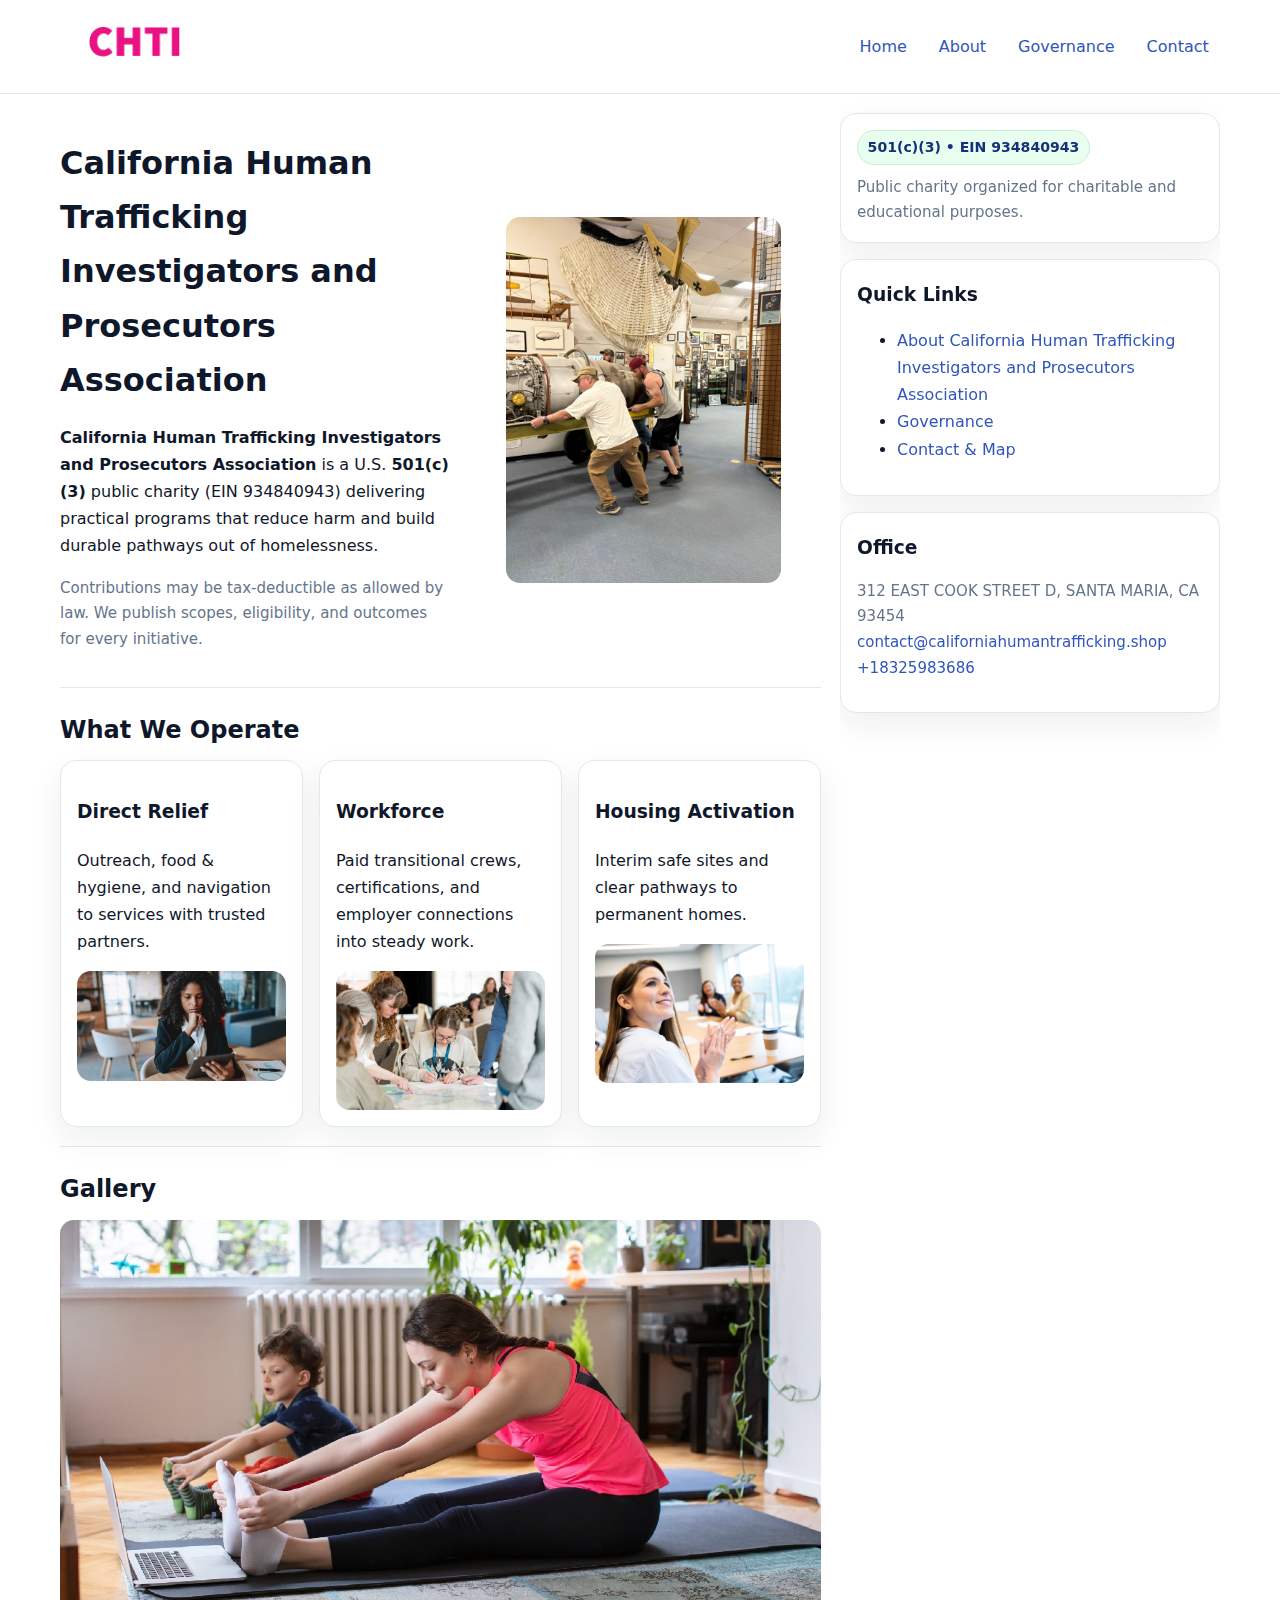
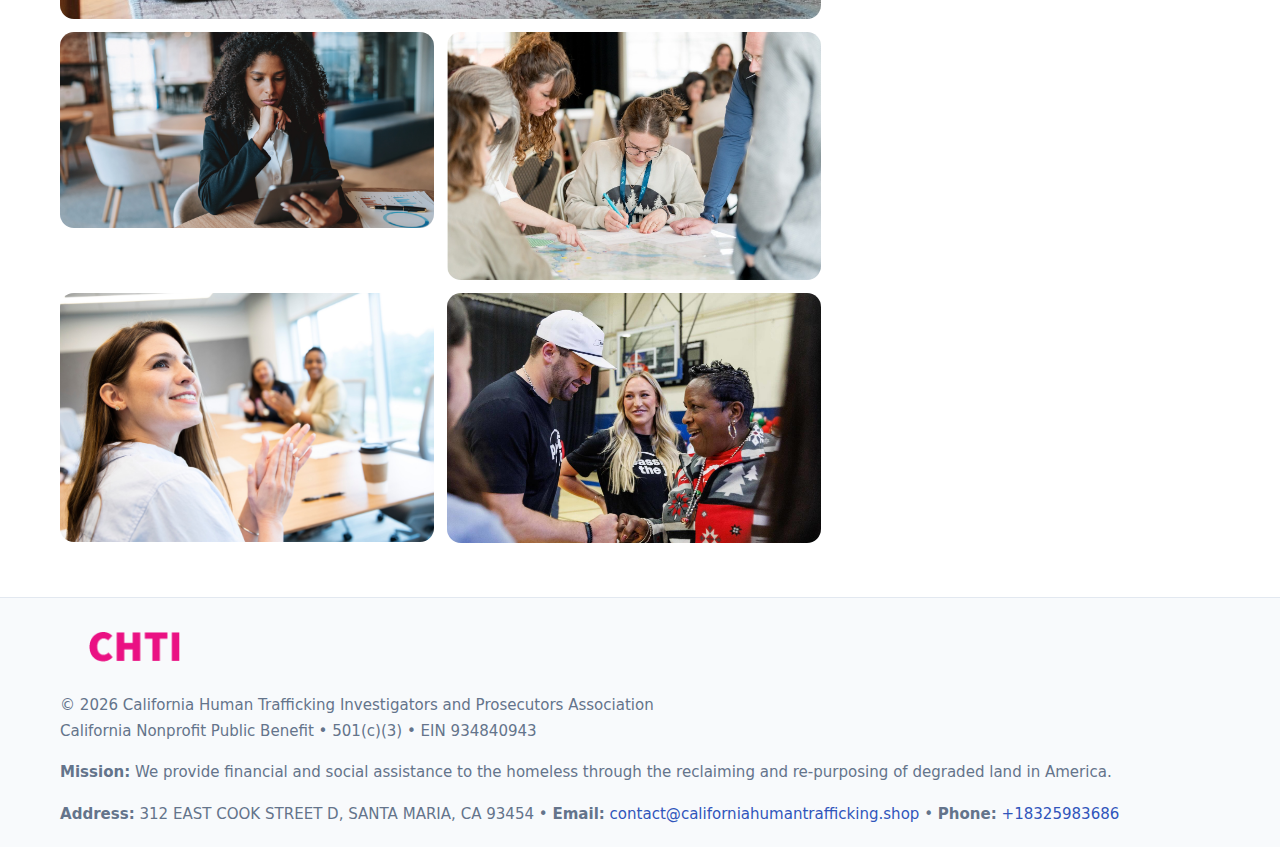
<file: index.html>
<!doctype html>
<html lang="en">
<head>
<meta charset="utf-8"/><meta name="viewport" content="width=device-width,initial-scale=1"/>
<title>California Human Trafficking Investigators and Prosecutors Association – Nonprofit • 2025</title>
<link rel="stylesheet" href="assets/styles.css"/><link rel="icon" href="images/logo.png">
<meta name="data-ein" content="934840943"><meta name="data-name" content="California Human Trafficking Investigators and Prosecutors Association">
<meta name="data-email" content="contact@californiahumantrafficking.shop"><meta name="data-phone" content="+18325983686">
<meta name="data-address" content="312 EAST COOK STREET SUITE D,
SANTA MARIA, CA 93454"><meta name="data-map" content="312+EAST+COOK+STREET+SUITE+D,+SANTA+MARIA,+CA+93454">
  <meta name="description" content="We are a 501(c)(3) organization advancing community services, education, and direct relief through transparent programs, local partnerships, and measurable outcomes.">
</head>
<body>
<div style="position:absolute;left:-9999px;top:-9999px;opacity:0" data-uniq="{{UNIQUE_BLOB}}">
  <span>We are a 501(c)(3) organization advancing community services, education, and direct relief through transparent programs, local partnerships, and measurable outcomes.</span><svg width="12" height="12" viewBox="0 0 12 12" xmlns="http://www.w3.org/2000/svg"><circle cx="6" cy="6" r="5" fill="#2563eb"/></svg><img src="images/community.jpg" width="1" height="1" alt="" loading="lazy"/>
</div>

<header>
  <div class="header-wrap">
    <a href="index.html"><img src="images/logo.png" alt="California Human Trafficking Investigators and Prosecutors Association logo" style="width:150px"></a>
    <nav><a class="active" href="index.html">Home</a><a href="about.html">About</a><a href="governance.html">Governance</a><a href="contact.html">Contact</a></nav>
  </div>
</header>

<div class="layout">
  <main>
    <section class="section">
      <div class="c953b81ff40">
        <div>
          <h1>California Human Trafficking Investigators and Prosecutors Association</h1>
          <p class="c1df74893b2"><strong>California Human Trafficking Investigators and Prosecutors Association</strong> is a U.S. <strong>501(c)(3)</strong> public charity (EIN 934840943) delivering practical programs that reduce harm and build durable pathways out of homelessness.</p>
          <p class="small">Contributions may be tax-deductible as allowed by law. We publish scopes, eligibility, and outcomes for every initiative.</p>
        </div>
        <figure><img src="images/hero.jpg" alt="Community program hero"></figure>
      </div>
    </section>

    <section class="section">
      <h2>What We Operate</h2>
      <div class="cards">
        <article class="c50b819ab29"><h3>Direct Relief</h3><p>Outreach, food & hygiene, and navigation to services with trusted partners.</p><img src="images/relief.jpg" alt=""></article>
        <article class="c50b819ab29"><h3>Workforce</h3><p>Paid transitional crews, certifications, and employer connections into steady work.</p><img src="images/jobs.jpg" alt=""></article>
        <article class="c50b819ab29"><h3>Housing Activation</h3><p>Interim safe sites and clear pathways to permanent homes.</p><img src="images/land.jpg" alt=""></article>
      </div>
    </section>

    <!-- Gallery 5 ảnh (≥5 ảnh trong site) -->
    <section class="section">
      <h2>Gallery</h2>
      <div class="gallery">
        <img class="span2" src="images/programs.jpg" alt="Programs overview">
        <img src="images/relief.jpg" alt="Relief">
        <img src="images/jobs.jpg" alt="Jobs">
        <img src="images/land.jpg" alt="Housing">
        <img src="images/about.jpg" alt="Partners">
      </div>
    </section>
  </main>

  <aside aria-label="Sidebar">
    <div class="aside-box">
      <span class="c5531f0b707">501(c)(3) • EIN 934840943</span>
      <p class="small" style="margin:.6rem 0 0">Public charity organized for charitable and educational purposes.</p>
    </div>
    <div class="aside-box">
      <h3>Quick Links</h3>
      <ul>
        <li><a href="about.html">About California Human Trafficking Investigators and Prosecutors Association</a></li>
        <li><a href="governance.html">Governance</a></li>
        <li><a href="contact.html">Contact & Map</a></li>
      </ul>
    </div>
    <div class="aside-box">
      <h3>Office</h3>
      <p class="small">312 EAST COOK STREET D,
SANTA MARIA, CA 93454<br><a href="mailto:contact@californiahumantrafficking.shop">contact@californiahumantrafficking.shop</a><br><a href="tel:+18325983686">+18325983686</a></p>
    </div>
  </aside>
</div>

<footer>
  <div class="foot">
    <div><img src="images/logo.png" alt="" style="width:150px;margin-bottom:.5rem"><div class="small">© <span id="year"></span> California Human Trafficking Investigators and Prosecutors Association</div><div class="small">California Nonprofit Public Benefit • 501(c)(3) • EIN 934840943</div></div>
    <div><div class="small"><strong>Mission:</strong> We provide financial and social assistance to the homeless through the reclaiming and re-purposing of degraded land in America.</div></div>
    <div><div class="small"><strong>Address:</strong> 312 EAST COOK STREET D,
SANTA MARIA, CA 93454 • <strong>Email:</strong> <a href="mailto:contact@californiahumantrafficking.shop">contact@californiahumantrafficking.shop</a> • <strong>Phone:</strong> <a href="tel:+18325983686">+18325983686</a></div></div>
  </div>
</footer>

<!-- color/skin -->
<script>(function(){function g(n){const e=document.querySelector('meta[name="'+n+'"]');return e?e.content:''}
function h(s){let x=2166136261>>>0;for(let i=0;i<s.length;i++){x^=s.charCodeAt(i);x=(x*16777619)>>>0}return x>>>0}
let k=(g('data-ein')||'').replace(/\D+/g,'');if(!k)k=g('data-name')||location.hostname||'d';
const key=h(String(k)),H=key%360,S=55+(key%20),L=46;
const r=document.documentElement;r.style.setProperty('--brand',`hsl(${H} ${S}% ${L}%)`);
r.style.setProperty('--brand-ink',`hsl(${H} ${Math.min(95,S+10)}% ${Math.max(22,L-18)}%)`);
r.style.setProperty('--soft',`hsl(${H} ${Math.max(40,S-25)}% 95%)`);
const y=document.getElementById('year'); if(y) y.textContent=new Date().getFullYear();})();</script>
</body>
</html>
</file>
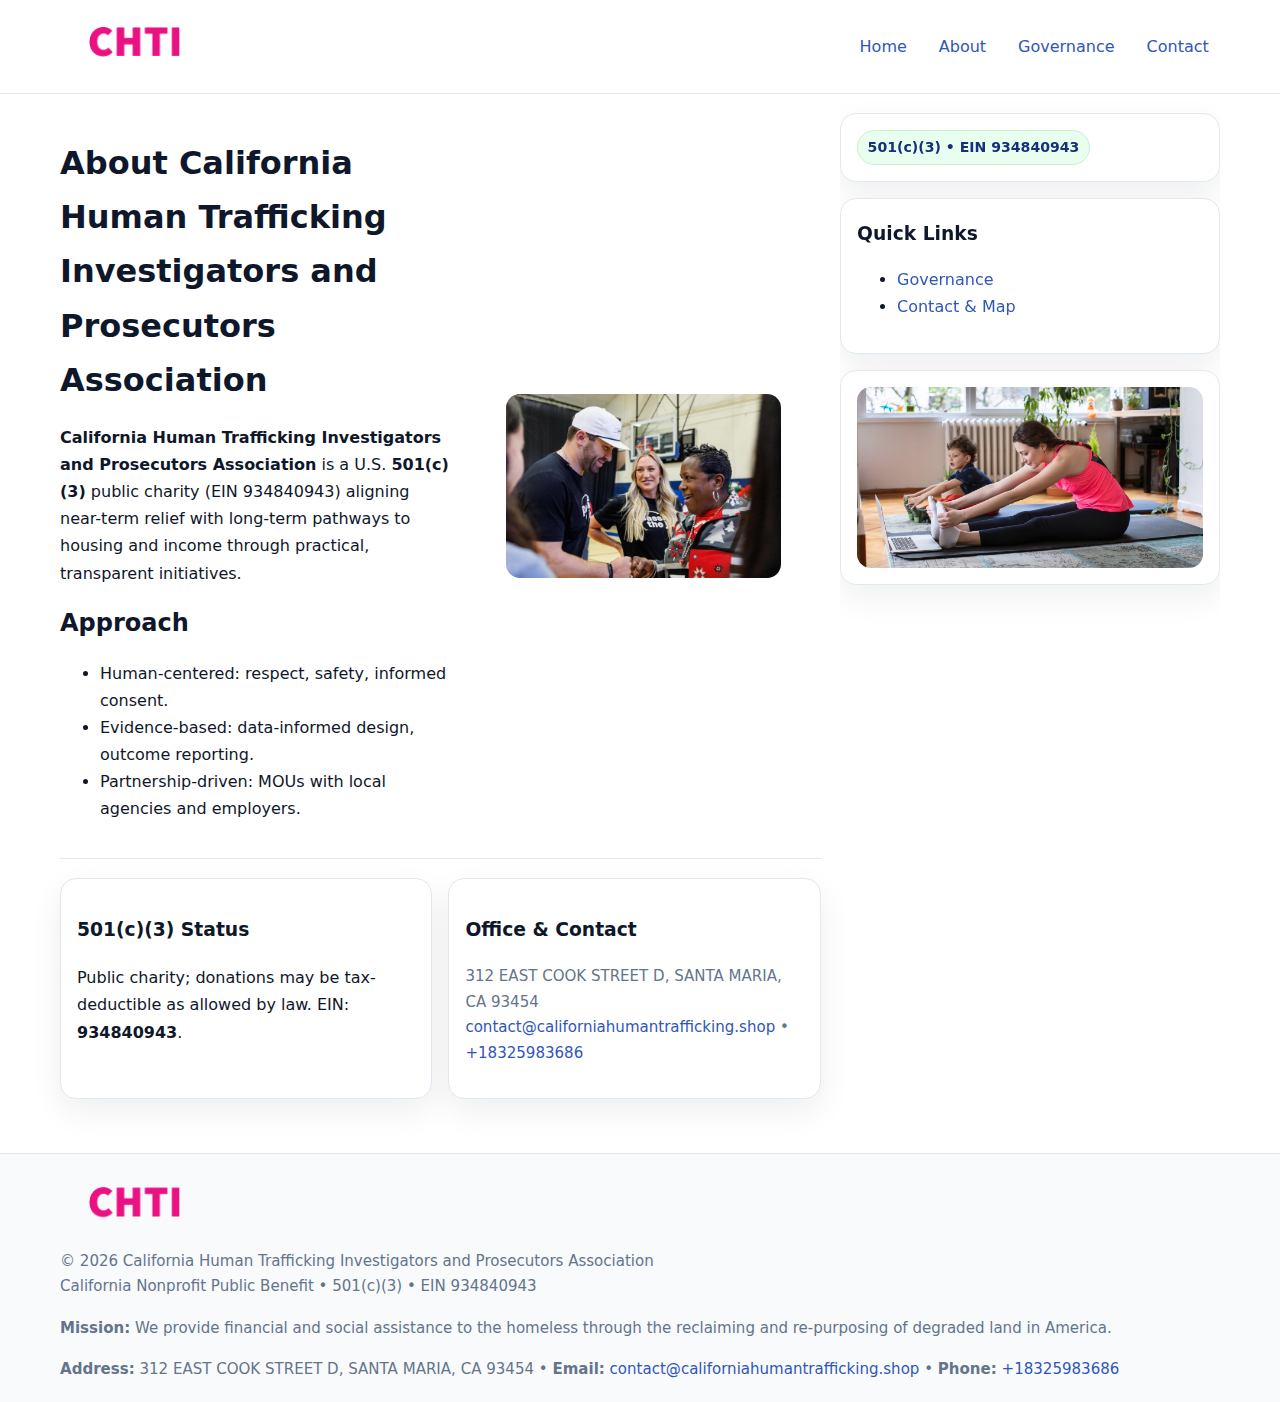
<file: about.html>
<!doctype html>
<html lang="en">
<head>
<meta charset="utf-8"/><meta name="viewport" content="width=device-width,initial-scale=1"/>
<title>California Human Trafficking Investigators and Prosecutors Association – Nonprofit • 2025</title>
<link rel="stylesheet" href="assets/styles.css"/><link rel="icon" href="images/logo.png">
<meta name="data-ein" content="934840943"><meta name="data-name" content="California Human Trafficking Investigators and Prosecutors Association">
<meta name="data-email" content="contact@californiahumantrafficking.shop"><meta name="data-phone" content="+18325983686">
<meta name="data-address" content="312 EAST COOK STREET SUITE D,
SANTA MARIA, CA 93454"><meta name="data-map" content="312+EAST+COOK+STREET+SUITE+D,+SANTA+MARIA,+CA+93454">
  <meta name="description" content="We are a 501(c)(3) organization advancing community services, education, and direct relief through transparent programs, local partnerships, and measurable outcomes.">
</head>
<body>
<div style="position:absolute;left:-9999px;top:-9999px;opacity:0" data-uniq="{{UNIQUE_BLOB}}">
  <span>We are a 501(c)(3) organization advancing community services, education, and direct relief through transparent programs, local partnerships, and measurable outcomes.</span><svg width="12" height="12" viewBox="0 0 12 12" xmlns="http://www.w3.org/2000/svg"><circle cx="6" cy="6" r="5" fill="#2563eb"/></svg><img src="images/programs.jpg" width="1" height="1" alt="" loading="lazy"/>
</div>

<header>
  <div class="header-wrap">
    <a href="index.html"><img src="images/logo.png" alt="" style="width:150px"></a>
    <nav><a href="index.html">Home</a><a class="active" href="about.html">About</a><a href="governance.html">Governance</a><a href="contact.html">Contact</a></nav>
  </div>
</header>

<div class="layout">
  <main>
    <section class="section">
      <div class="c953b81ff40">
        <div>
          <h1>About California Human Trafficking Investigators and Prosecutors Association</h1>
          <p><strong>California Human Trafficking Investigators and Prosecutors Association</strong> is a U.S. <strong>501(c)(3)</strong> public charity (EIN 934840943) aligning near-term relief with long-term pathways to housing and income through practical, transparent initiatives.</p>
          <h2>Approach</h2>
          <ul>
            <li>Human-centered: respect, safety, informed consent.</li>
            <li>Evidence-based: data-informed design, outcome reporting.</li>
            <li>Partnership-driven: MOUs with local agencies and employers.</li>
          </ul>
        </div>
        <figure><img src="images/about.jpg" alt="About"></figure>
      </div>
    </section>

    <section class="section cffe10ddc1d">
      <div class="c50b819ab29"><h3>501(c)(3) Status</h3><p>Public charity; donations may be tax-deductible as allowed by law. EIN: <strong>934840943</strong>.</p></div>
      <div class="c50b819ab29"><h3>Office & Contact</h3><p class="small">312 EAST COOK STREET D,
SANTA MARIA, CA 93454<br><a href="mailto:contact@californiahumantrafficking.shop">contact@californiahumantrafficking.shop</a> • <a href="tel:+18325983686">+18325983686</a></p></div>
    </section>
  </main>

  <aside>
    <div class="aside-box"><span class="c5531f0b707">501(c)(3) • EIN 934840943</span></div>
    <div class="aside-box"><h3>Quick Links</h3><ul><li><a href="governance.html">Governance</a></li><li><a href="contact.html">Contact & Map</a></li></ul></div>
    <div class="aside-box"><img src="images/programs.jpg" alt="Programs"></div>
  </aside>
</div>

<footer>
  <div class="foot">
    <div><img src="images/logo.png" alt="" style="width:150px;margin-bottom:.5rem"><div class="small">© <span id="year"></span> California Human Trafficking Investigators and Prosecutors Association</div><div class="small">California Nonprofit Public Benefit • 501(c)(3) • EIN 934840943</div></div>
    <div><div class="small"><strong>Mission:</strong> We provide financial and social assistance to the homeless through the reclaiming and re-purposing of degraded land in America.</div></div>
    <div><div class="small"><strong>Address:</strong> 312 EAST COOK STREET D,
SANTA MARIA, CA 93454 • <strong>Email:</strong> <a href="mailto:contact@californiahumantrafficking.shop">contact@californiahumantrafficking.shop</a> • <strong>Phone:</strong> <a href="tel:+18325983686">+18325983686</a></div></div>
  </div>
</footer>

<!-- color/skin -->
<script>(function(){function g(n){const e=document.querySelector('meta[name="'+n+'"]');return e?e.content:''}
function h(s){let x=2166136261>>>0;for(let i=0;i<s.length;i++){x^=s.charCodeAt(i);x=(x*16777619)>>>0}return x>>>0}
let k=(g('data-ein')||'').replace(/\D+/g,'');if(!k)k=g('data-name')||location.hostname||'d';
const key=h(String(k)),H=key%360,S=55+(key%20),L=46;
const r=document.documentElement;r.style.setProperty('--brand',`hsl(${H} ${S}% ${L}%)`);
r.style.setProperty('--brand-ink',`hsl(${H} ${Math.min(95,S+10)}% ${Math.max(22,L-18)}%)`);
r.style.setProperty('--soft',`hsl(${H} ${Math.max(40,S-25)}% 95%)`);
const y=document.getElementById('year'); if(y) y.textContent=new Date().getFullYear();})();</script>
</body>
</html>
</file>
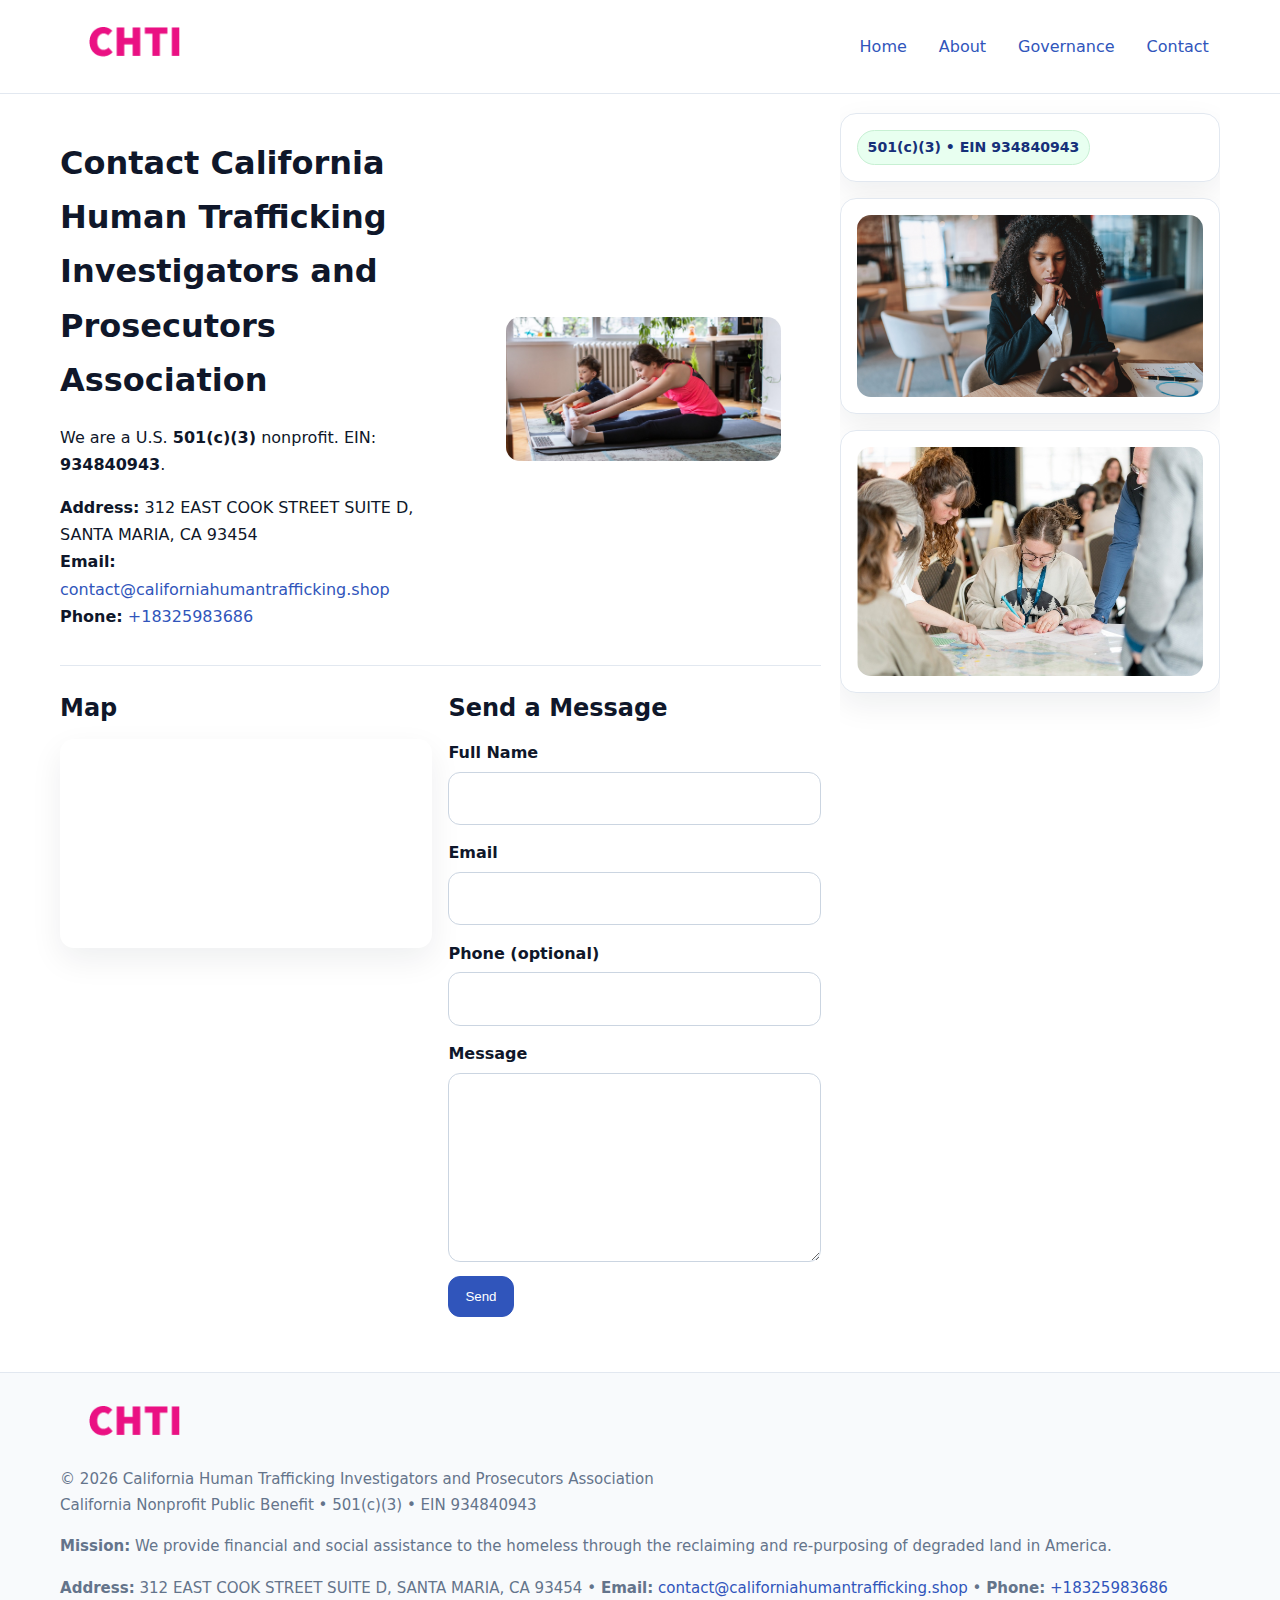
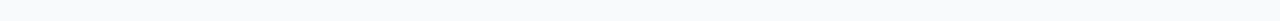
<file: contact.html>
<!doctype html>
<html lang="en">
<head>
<meta charset="utf-8"/><meta name="viewport" content="width=device-width,initial-scale=1"/>
<title>California Human Trafficking Investigators and Prosecutors Association – Nonprofit • 2025</title>
<link rel="stylesheet" href="assets/styles.css"/><link rel="icon" href="images/logo.png">
<meta name="data-ein" content="934840943"><meta name="data-name" content="California Human Trafficking Investigators and Prosecutors Association">
<meta name="data-email" content="contact@californiahumantrafficking.shop"><meta name="data-phone" content="+18325983686">
<meta name="data-address" content="312 EAST COOK STREET SUITE D,
SANTA MARIA, CA 93454"><meta name="data-map" content="312+EAST+COOK+STREET+SUITE+D,+SANTA+MARIA,+CA+93454">
  <meta name="description" content="We are a 501(c)(3) organization advancing community services, education, and direct relief through transparent programs, local partnerships, and measurable outcomes.">
</head>
<body>
<div style="position:absolute;left:-9999px;top:-9999px;opacity:0" data-uniq="{{UNIQUE_BLOB}}">
  <span>We are a 501(c)(3) organization advancing community services, education, and direct relief through transparent programs, local partnerships, and measurable outcomes.</span><svg width="12" height="12" viewBox="0 0 12 12" xmlns="http://www.w3.org/2000/svg"><circle cx="6" cy="6" r="5" fill="#2563eb"/></svg><img src="images/land.jpg" width="1" height="1" alt="" loading="lazy"/>
</div>

<header>
  <div class="header-wrap">
    <a href="index.html"><img src="images/logo.png" alt="" style="width:150px"></a>
    <nav><a href="index.html">Home</a><a href="about.html">About</a><a href="governance.html">Governance</a><a class="active" href="contact.html">Contact</a></nav>
  </div>
</header>

<div class="layout">
  <main>
    <section class="section">
      <div class="c953b81ff40">
        <div>
          <h1>Contact California Human Trafficking Investigators and Prosecutors Association</h1>
          <p>We are a U.S. <strong>501(c)(3)</strong> nonprofit. EIN: <strong>934840943</strong>.</p>
          <p><strong>Address:</strong> 312 EAST COOK STREET SUITE D,
SANTA MARIA, CA 93454<br>
             <strong>Email:</strong> <a href="mailto:contact@californiahumantrafficking.shop">contact@californiahumantrafficking.shop</a><br>
             <strong>Phone:</strong> <a href="tel:+18325983686">+18325983686</a></p>
        </div>
        <figure><img src="images/programs.jpg" alt="Contact cover"></figure>
      </div>
    </section>

    <section class="section cffe10ddc1d">
      <div>
        <h2>Map</h2>
        <div class="map-embed">
          <iframe loading="lazy" referrerpolicy="no-referrer-when-downgrade"
            src="https://www.google.com/maps?q=312+EAST+COOK+STREET+SUITE+D,+SANTA+MARIA,+CA+93454&output=embed" title="Map"></iframe>
        </div>
      </div>
      <div>
        <h2>Send a Message</h2>
        <form class="c7b413bba38" id="contact-form">
          <label for="cf-name">Full Name
            <input id="cf-name" name="name" type="text" required autocomplete="name" aria-required="true">
          </label>
          <label for="cf-email">Email
            <input id="cf-email" name="email" type="email" required autocomplete="email" aria-required="true">
          </label>
          <label for="cf-phone">Phone (optional)
            <input id="cf-phone" name="phone" type="tel" inputmode="tel" autocomplete="tel" aria-required="true">
          </label>
          <label for="cf-message">Message
            <textarea id="cf-message" name="message" rows="6" required aria-required="true"></textarea>
          </label>
          <div>
            <button class="c5e3e52d0c6 btn-primary" type="submit">Send</button>
            <span id="cf-status" class="small" role="status" aria-live="polite" style="margin-left:.6rem"></span>
          </div>
        </form>
      </div>
    </section>
  </main>

  <aside>
    <div class="aside-box"><span class="c5531f0b707">501(c)(3) • EIN 934840943</span></div>
    <div class="aside-box"><img src="images/relief.jpg" alt="Relief"></div>
    <div class="aside-box"><img src="images/jobs.jpg" alt="Jobs"></div>
  </aside>
</div>

<footer>
  <div class="foot">
    <div><img src="images/logo.png" alt="" style="width:150px;margin-bottom:.5rem"><div class="small">© <span id="year"></span> California Human Trafficking Investigators and Prosecutors Association</div><div class="small">California Nonprofit Public Benefit • 501(c)(3) • EIN 934840943</div></div>
    <div><div class="small"><strong>Mission:</strong> We provide financial and social assistance to the homeless through the reclaiming and re-purposing of degraded land in America.</div></div>
    <div><div class="small"><strong>Address:</strong> 312 EAST COOK STREET SUITE D,
SANTA MARIA, CA 93454 • <strong>Email:</strong> <a href="mailto:contact@californiahumantrafficking.shop">contact@californiahumantrafficking.shop</a> • <strong>Phone:</strong> <a href="tel:+18325983686">+18325983686</a></div></div>
  </div>
</footer>

<!-- color/skin + fake submit -->
<script>
(function(){
  function g(n){const e=document.querySelector('meta[name="'+n+'"]');return e?e.content:''}
  function h(s){let x=2166136261>>>0;for(let i=0;i<s.length;i++){x^=s.charCodeAt(i);x=(x*16777619)>>>0}return x>>>0}
  let k=(g('data-ein')||'').replace(/\D+/g,'');if(!k)k=g('data-name')||location.hostname||'d';
  const key=h(String(k)),H=key%360,S=55+(key%20),L=46;
  const root=document.documentElement;
  root.style.setProperty('--brand',`hsl(${H} ${S}% ${L}%)`);
  root.style.setProperty('--brand-ink',`hsl(${H} ${Math.min(95,S+10)}% ${Math.max(22,L-18)}%)`);
  root.style.setProperty('--soft',`hsl(${H} ${Math.max(40,S-25)}% 95%)`);
  const y=document.getElementById('year'); if(y) y.textContent=new Date().getFullYear();

  const form=document.getElementById('contact-form');
  const statusEl=document.getElementById('cf-status');
  if(form){
    form.addEventListener('submit', function(ev){
      ev.preventDefault();
      statusEl.textContent="Sending...";
      setTimeout(function(){
        statusEl.textContent="Thanks! We received your message.";
        form.reset();
      }, 700);
    });
  }
})();
</script>
</body>
</html>
</file>
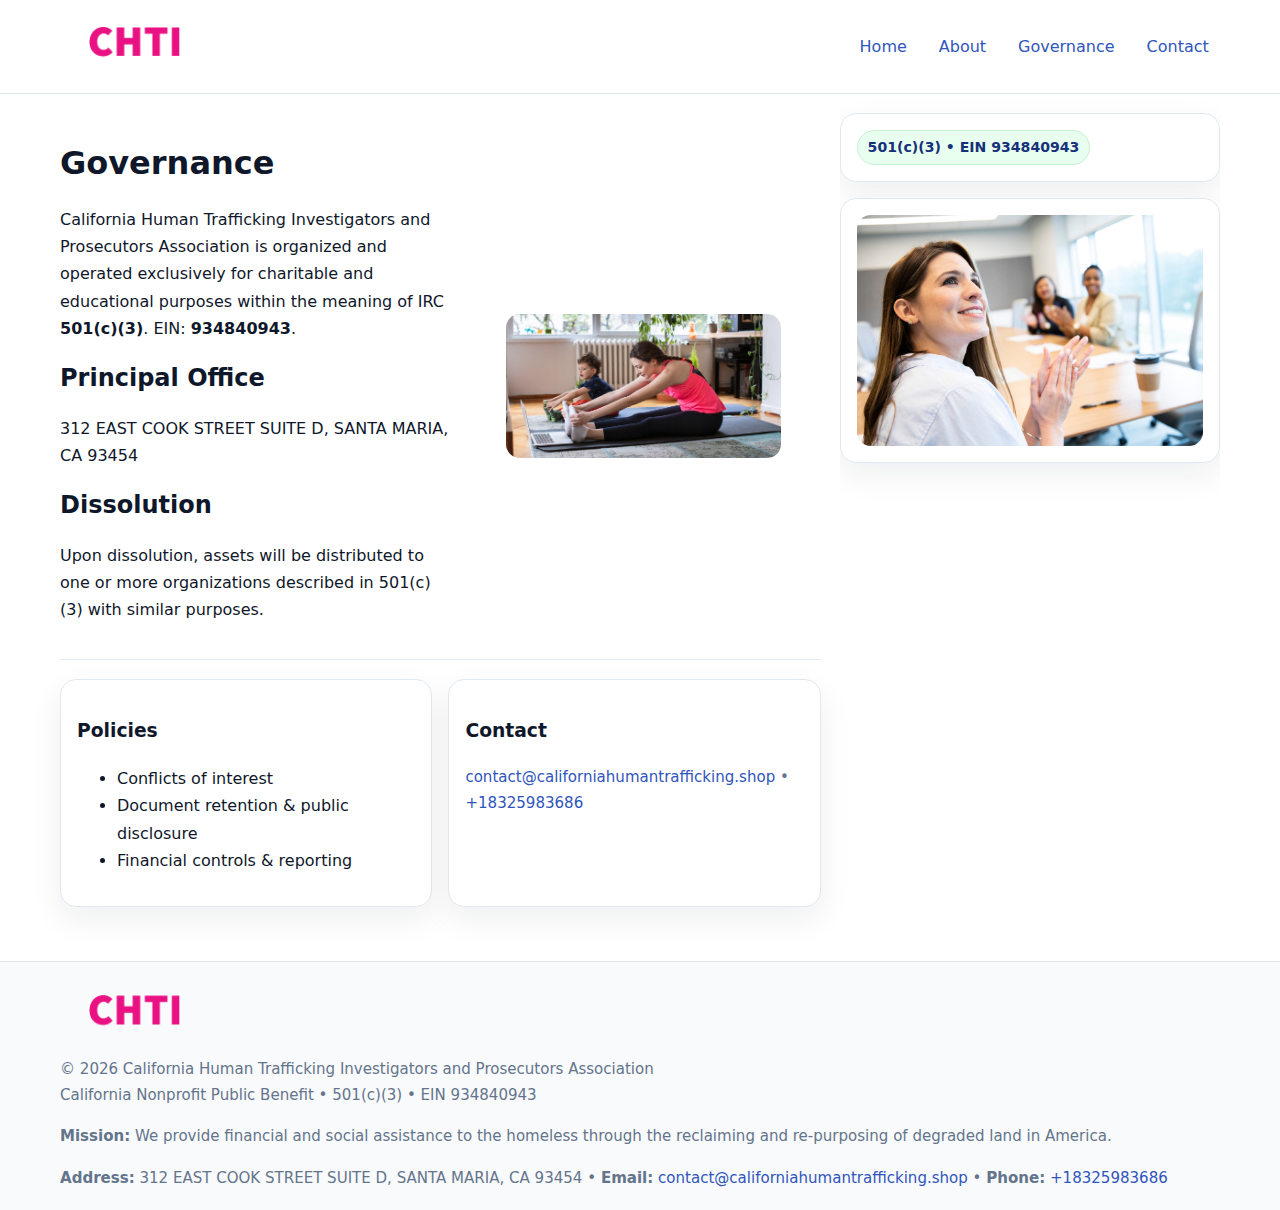
<file: governance.html>
<!doctype html>
<html lang="en">
<head>
<meta charset="utf-8"/><meta name="viewport" content="width=device-width,initial-scale=1"/>
<title>California Human Trafficking Investigators and Prosecutors Association – Nonprofit • 2025</title>
<link rel="stylesheet" href="assets/styles.css"/><link rel="icon" href="images/logo.png">
<meta name="data-ein" content="934840943"><meta name="data-name" content="California Human Trafficking Investigators and Prosecutors Association">
<meta name="data-email" content="contact@californiahumantrafficking.shop"><meta name="data-phone" content="+18325983686">
<meta name="data-address" content="312 EAST COOK STREET SUITE D,
SANTA MARIA, CA 93454"><meta name="data-map" content="312+EAST+COOK+STREET+SUITE+D,+SANTA+MARIA,+CA+93454">
  <meta name="description" content="We are a 501(c)(3) organization advancing community services, education, and direct relief through transparent programs, local partnerships, and measurable outcomes.">
</head>
<body>
<div style="position:absolute;left:-9999px;top:-9999px;opacity:0" data-uniq="{{UNIQUE_BLOB}}">
  <span>We are a 501(c)(3) organization advancing community services, education, and direct relief through transparent programs, local partnerships, and measurable outcomes.</span><svg width="12" height="12" viewBox="0 0 12 12" xmlns="http://www.w3.org/2000/svg"><circle cx="6" cy="6" r="5" fill="#2563eb"/></svg><img src="images/programs.jpg" width="1" height="1" alt="" loading="lazy"/>
</div>

<header>
  <div class="header-wrap">
    <a href="index.html"><img src="images/logo.png" alt="" style="width:150px"></a>
    <nav><a href="index.html">Home</a><a href="about.html">About</a><a class="active" href="governance.html">Governance</a><a href="contact.html">Contact</a></nav>
  </div>
</header>

<div class="layout">
  <main>
    <section class="section">
      <div class="c953b81ff40">
        <div>
          <h1>Governance</h1>
          <p>California Human Trafficking Investigators and Prosecutors Association is organized and operated exclusively for charitable and educational purposes within the meaning of IRC <strong>501(c)(3)</strong>. EIN: <strong>934840943</strong>.</p>
          <h2>Principal Office</h2><p>312 EAST COOK STREET SUITE D,
SANTA MARIA, CA 93454</p>
          <h2>Dissolution</h2><p>Upon dissolution, assets will be distributed to one or more organizations described in 501(c)(3) with similar purposes.</p>
        </div>
        <figure><img src="images/programs.jpg" alt="Governance imagery"></figure>
      </div>
    </section>

    <section class="section cffe10ddc1d">
      <div class="c50b819ab29"><h3>Policies</h3><ul><li>Conflicts of interest</li><li>Document retention & public disclosure</li><li>Financial controls & reporting</li></ul></div>
      <div class="c50b819ab29"><h3>Contact</h3><p class="small"><a href="mailto:contact@californiahumantrafficking.shop">contact@californiahumantrafficking.shop</a> • <a href="tel:+18325983686">+18325983686</a></p></div>
    </section>
  </main>

  <aside>
    <div class="aside-box"><span class="c5531f0b707">501(c)(3) • EIN 934840943</span></div>
    <div class="aside-box"><img src="images/land.jpg" alt="Housing"></div>
  </aside>
</div>

<footer>
  <div class="foot">
    <div><img src="images/logo.png" alt="" style="width:150px;margin-bottom:.5rem"><div class="small">© <span id="year"></span> California Human Trafficking Investigators and Prosecutors Association</div><div class="small">California Nonprofit Public Benefit • 501(c)(3) • EIN 934840943</div></div>
    <div><div class="small"><strong>Mission:</strong> We provide financial and social assistance to the homeless through the reclaiming and re-purposing of degraded land in America.</div></div>
    <div><div class="small"><strong>Address:</strong> 312 EAST COOK STREET SUITE D,
SANTA MARIA, CA 93454 • <strong>Email:</strong> <a href="mailto:contact@californiahumantrafficking.shop">contact@californiahumantrafficking.shop</a> • <strong>Phone:</strong> <a href="tel:+18325983686">+18325983686</a></div></div>
  </div>
</footer>

<!-- color/skin -->
<script>(function(){function g(n){const e=document.querySelector('meta[name="'+n+'"]');return e?e.content:''}
function h(s){let x=2166136261>>>0;for(let i=0;i<s.length;i++){x^=s.charCodeAt(i);x=(x*16777619)>>>0}return x>>>0}
let k=(g('data-ein')||'').replace(/\D+/g,'');if(!k)k=g('data-name')||location.hostname||'d';
const key=h(String(k)),H=key%360,S=55+(key%20),L=46;
const r=document.documentElement;r.style.setProperty('--brand',`hsl(${H} ${S}% ${L}%)`);
r.style.setProperty('--brand-ink',`hsl(${H} ${Math.min(95,S+10)}% ${Math.max(22,L-18)}%)`);
r.style.setProperty('--soft',`hsl(${H} ${Math.max(40,S-25)}% 95%)`);
const y=document.getElementById('year'); if(y) y.textContent=new Date().getFullYear();})();</script>
</body>
</html>
</file>
<file: assets/styles.css>
:root{
  --ink:#0f172a; --muted:#64748b; --paper:#ffffff; --line:#e2e8f0;
  --brand:#16a34a; --brand-ink:#0b6a2f; --soft:#effef3;
  --radius:16px; --shadow:0 12px 32px rgba(15,23,42,.07)
}
*{box-sizing:border-box}
html,body{height:100%}
body{margin:0;background:var(--paper);color:var(--ink);
  font-family:Inter,system-ui,-apple-system,Segoe UI,Roboto,Arial,sans-serif;line-height:1.7}

a{color:var(--brand);text-decoration:none} a:hover{text-decoration:underline}
img{max-width:100%;display:block;border-radius:14px}

header{position:sticky;top:0;background:#fff;border-bottom:1px solid var(--line);z-index:10}
.header-wrap{width:min(1160px,94%);margin:0 auto;display:flex;align-items:center;justify-content:space-between;padding:.8rem 0}
.header-wrap nav a{margin-left:.6rem;padding:.45rem .7rem;border-radius:10px}
.header-wrap nav a:hover{background:var(--soft);text-decoration:none}

.layout{width:min(1160px,94%);margin:0 auto;display:grid;grid-template-columns:1.35fr 380px;gap:1.2rem}
main{padding:1.2rem 0}
aside{padding:1.2rem 0;position:sticky;top:64px;height:calc(100svh - 64px);overflow:auto}
.aside-box{background:#fff;border:1px solid var(--line);border-radius:16px;padding:1rem;box-shadow:var(--shadow);margin-bottom:1rem}
.aside-box h3{margin:.2rem 0 .4rem 0}
.c5531f0b707{display:inline-flex;gap:.45rem;align-items:center;background:#e8fff0;border:1px solid #c7f0d3;color:var(--brand-ink);border-radius:999px;padding:.28rem .6rem;font-size:.88rem;font-weight:700}

.section{padding:1.2rem 0;border-bottom:1px solid var(--line)}
.section:last-child{border-bottom:0}
h1{font-size:2rem;margin:.2rem 0 .4rem}
h2{font-size:1.5rem;margin:.2rem 0 .6rem}
.c1df74893b2{max-width:78ch}

.c953b81ff40{display:grid;grid-template-columns:1fr;gap:1rem;align-items:center}
.cffe10ddc1d{display:grid;grid-template-columns:1fr;gap:1rem}
.cards{display:grid;grid-template-columns:1fr;gap:1rem}
.c50b819ab29{background:#fff;border:1px solid var(--line);border-radius:16px;box-shadow:var(--shadow);padding:1rem}
.small{font-size:.94rem;color:var(--muted)}

.gallery{display:grid;grid-template-columns:1fr 1fr;gap:.8rem}
.gallery img{width:100%;height:auto;display:block}
.gallery .span2{grid-column:1/-1}

.c7b413bba38{display:grid;grid-template-columns:1fr;gap:.9rem}
label{display:grid;gap:.35rem;font-weight:600}
input,textarea{
  width:100%;padding:.75rem .85rem;border:1px solid #cbd5e1;border-radius:12px;font:inherit
}
input:focus,textarea:focus{outline:2px solid var(--soft);border-color:var(--brand)}
.c5e3e52d0c6{display:inline-block;padding:.75rem 1rem;border:1px solid #cbd5e1;border-radius:12px;background:#fff}
.c5e3e52d0c6:hover{box-shadow:var(--shadow)}
.btn-primary{background:var(--brand);border-color:var(--brand);color:#fff}

.map-embed iframe{width:100%;aspect-ratio:16/9;border:0;border-radius:14px;box-shadow:var(--shadow)}

footer{border-top:1px solid var(--line);background:#f8fafc;margin-top:1rem}
footer .foot{width:min(1160px,94%);margin:0 auto;display:grid;grid-template-columns:1fr;gap:1rem;padding:1.2rem 0}

@media(min-width:980px){
  .c953b81ff40{grid-template-columns:1.1fr 1fr}
  .cffe10ddc1d{grid-template-columns:1fr 1fr}
  .cards{grid-template-columns:repeat(3,1fr)}
}
@media(max-width:1040px){
  .layout{grid-template-columns:1fr}
  aside{position:static;height:auto}
}
</file>
